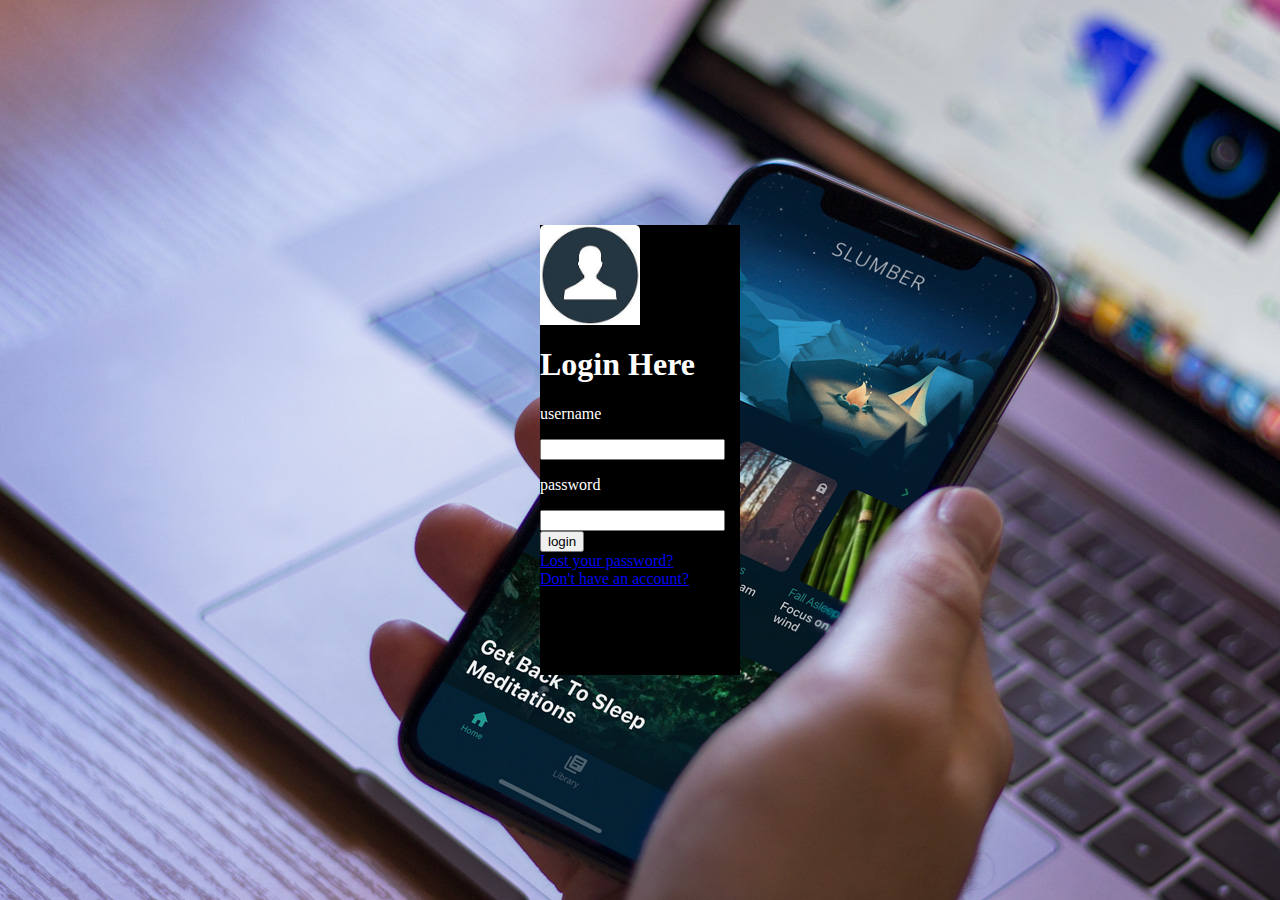
<file: index.html>
<html>
<head>
<title>login Form</title>
     <link rel ="stylesheet" type= "text/css" href ="style.css">
     <link rel="manifest" href="/manifest.json">
</head>
<body style ="background-image:url(img/mo2.jpg)">

      <div class="loginbox">
	  <img src="img/login.jpg" class="loginhead">
        <h1> Login Here </h1>
        <form action= "home.html" >
          <p> username</p>
          <input type="text" name""=placeholder= "enter Username">
          <p>password</p>
          <input type="password" name""=placeholder="enter password">
          <input type="submit" name="" value="login"><br>
          <a href="#"> Lost your password?</a><br>
          <a href="#"> Don't have an account?</a>


        </form>

    </div>
    <script src="/js/app.js"></script>
</body>

</html>
</file>
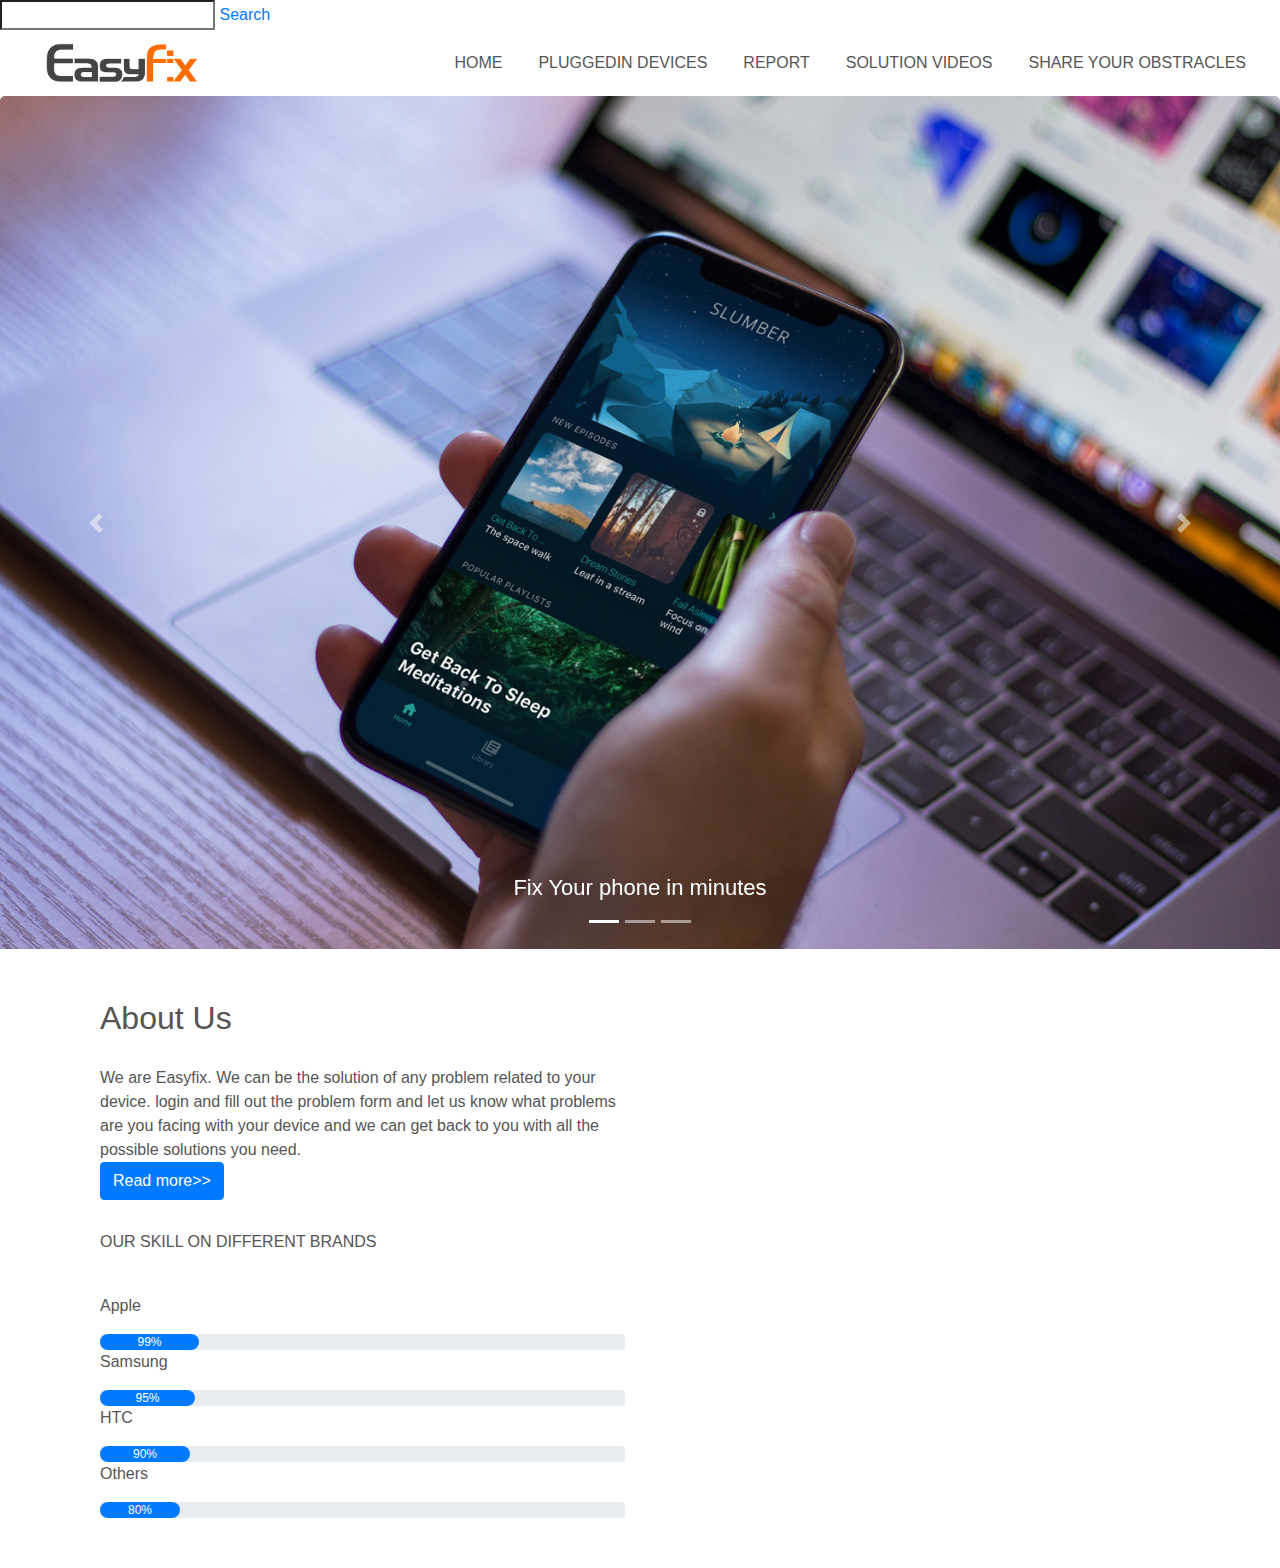
<file: home.html>
<html>
<head>
<title> Home </title>
<link rel="stylesheet" href="style.css">
<link rel="stylesheet" href="https://stackpath.bootstrapcdn.com/bootstrap/4.5.2/css/bootstrap.min.css">
    <link rel="stylesheet"
href="https://stackpath.bootstrapcdn.com/font-awesome/4.7.0/css/font-awesome.min.css">
<script src="https://code.jquery.com/jquery-3.5.1.slim.min.js"></script>
<script src="https://cdn.jsdelivr.net/npm/popper.js@1.16.1/dist/umd/popper.min.js"></script>
<script src="https://stackpath.bootstrapcdn.com/bootstrap/4.5.2/js/bootstrap.min.js" ></script>
    
<link rel="manifest" href="/manifest.json">
</head>
    <script type="text/javascript">
    
    function searchit(){
        document.getElementById("hp").href=
            (("https://www.google.com/search?q=")+(document.getElementById("linkit").value));
    }
    
 
    </script>
    
<body>
     <input type="search" id="linkit">
    <a href="" id="hp" onclick="searchit()">Search</a>
<section id="nav-bar">
    
    <nav class="navbar navbar-expand-lg navbar-light ">
  <a class="navbar-brand" href="#"><img src="img/logo1.png"></a>
  <button class="navbar-toggler" type="button" data-toggle="collapse" data-target="#navbarNav" aria-controls="navbarNav" aria-expanded="false" aria-label="Toggle navigation">
    <span class="navbar-toggler-icon"></span>
  </button>
  <div class="collapse navbar-collapse" id="navbarNav">
    <ul class="navbar-nav ml-auto">
      <li class="nav-item active">
          <a class="nav-link" href="home.html.html">HOME </a>
      </li>
      <li class="nav-item">
        <a class="nav-link" href="device-description/device-description.html">PLUGGEDIN DEVICES</a>
      </li>
      <li class="nav-item">
        <a class="nav-link" href="Report/Report.html">REPORT</a>
      </li>
        <li class="nav-item">
        <a class="nav-link" href="solution-videos/solution-videos.html">SOLUTION VIDEOS</a>
      </li>
        
        <li class="nav-item">
        <a class="nav-link" href="Audio-recorder/Audio-recorder.html">SHARE YOUR OBSTRACLES </a>
      </li>
      
    </ul>
  </div>
</nav>
    
</section>  
    
<div id="slider" >
    
    <div id="headerslider" class="carousel slide" data-ride="carousel">
  <ol class="carousel-indicators">
    <li data-target="#headerslider" data-slide-to="0" class="active"></li>
    <li data-target="#headerslider" data-slide-to="1"></li>
    <li data-target="#headerslider" data-slide-to="2"></li>
  </ol>
  <div class="carousel-inner">
    <div class="carousel-item active">
      <img src="img/mo2.jpg" class="d-block img-fluid" >
        <div class="carousel-caption">
            <h5> Fix Your phone in minutes</h5>
        
        </div>
    </div>
    <div class="carousel-item">
      <img src="img/bghome1.jpg" class="d-block img-fluid" >
          <div class="carousel-caption">
            <h5> Watch Our solution videos </h5>
        
        </div>
    </div>
    <div class="carousel-item">
      <img src="img/contactus.png" class="d-block img-fluid" >
          <div class="carousel-caption">
            <h5> Contact Us </h5>
        
        </div>
    </div>
  </div>
  <a class="carousel-control-prev" href="#headerslider" role="button" data-slide="prev">
    <span class="carousel-control-prev-icon" aria-hidden="true"></span>
    <span class="sr-only">Previous</span>
  </a>
  <a class="carousel-control-next" href="#headerslider" role="button" data-slide="next">
    <span class="carousel-control-next-icon" aria-hidden="true"></span>
    <span class="sr-only">Next</span>
  </a>
</div>
    
</div>
    
    
    
<section id="about">
<div class="container">
<div calss="row">
<div class="col-md-6">

<h2>About Us</h2> 
<div class="about-content">
        
       We are Easyfix. We can be the solution of any problem related to your device. login and fill out the problem form  and let us know what problems are you facing with your device and we can get back to you with all the possible  solutions you need.
    
</div>
 <button type="button" class="btn btn-primary">Read more>></button>
</div>
<div class="col-md-6 skills-bar">
    <p>OUR SKILL ON DIFFERENT BRANDS  </p><br>
    <p> Apple</p>
    
    <div class="progress">
    <div class="progress-bar" style="width:99">99%
        </div>
    </div>
    
    <p>Samsung</p>
    <div class="progress">
    <div class="progress-bar" style="width:95">95%
        </div> 
        </div>
    
     <p>HTC</p>
    <div class="progress">
    <div class="progress-bar" style="width:90">90%
        </div> 
        </div>
    
     <p>Others</p>
    <div class="progress">
    <div class="progress-bar" style="width:80">80%
        </div> 
        </div>
    
        
    
    </div>
    </div>
</div>

</section>
<script src="/js/app.js"></script>
</body>
</html>
</file>
<file: style.css>
.loginbox{
		 width: 200px;
		 height: 450px;
		 background: #000;
		 color : #fff;
		 top: 50%;
		 left: 50%;
		 position : absolute;
		 transform: translate(-50%,-50%);
		 box-sizing: boarder-box;
		 align-items: center;


	}

.loginhead{
	 width: 100;
	 height:100px;
	 boarder_radius: 50%
	 position: absolute;
	 top: -50px;
	 left: caic(50% - 50px);

}




*{
    margin=0;
    padding =0;
}

#nav-bar

{
  position: sticky;
   top: 0;
    z-index: 10;
   

}
.navbar-brand img
{
    height: 40px;
    padding-left:30; 
}

.navbar-nav li
{
    padding: 0 10px;
}

.navbar-nav li a
{
    float : right;
    text-align: left;
}

#nav-bar ul li a:hover
{
    
    color: #007bff!important;
}
.navbar
{
    background :#fff;
}
.navbar-toggler
{
    border: none!important;
}
.nav-link
{
    color:#555!important;
    font-weight: :600;
    font-size: 16px;
}
#slider
{
    width: 100%;
}

.carousel-caption h5
{
    color:white; 
    font-size: 22px;
    
}

#about{
    padding-top: 50px;
    padding-bottom:  50px;
    color: #555;

}
#about .btn{
    margin-top 20px;
    margin-bottom: 30px;
    
    
}
.about-content{
    
     padding-top: 20px;
}

skills-bar p{
    margin-bottom: 6px;
    font-weight: 600;
}

.progress
{
    border-radius:16px !imortant;
    margin-bottom: 20 px;

}
.progress-bar{
    border-radius:20px;
}
#Report .button{
     margin-top 20px;
    margin-bottom: 30px;
}

.card {

  box-shadow: 0 4px 8px 0 rgba(0,0,0,0.2);
  transition: 0.3s;
}

.card:hover {
  box-shadow: 0 8px 16px 0 rgba(0,0,0,0.2);
}

.report {
  padding: 2px 16px;
}
.card {
  box-shadow: 0 4px 8px 0 rgba(0,0,0,0.2);
  transition: 0.3s;
  border-radius: 5px; 
}


img {
  border-radius: 5px 5px 0 0;
}
</file>
